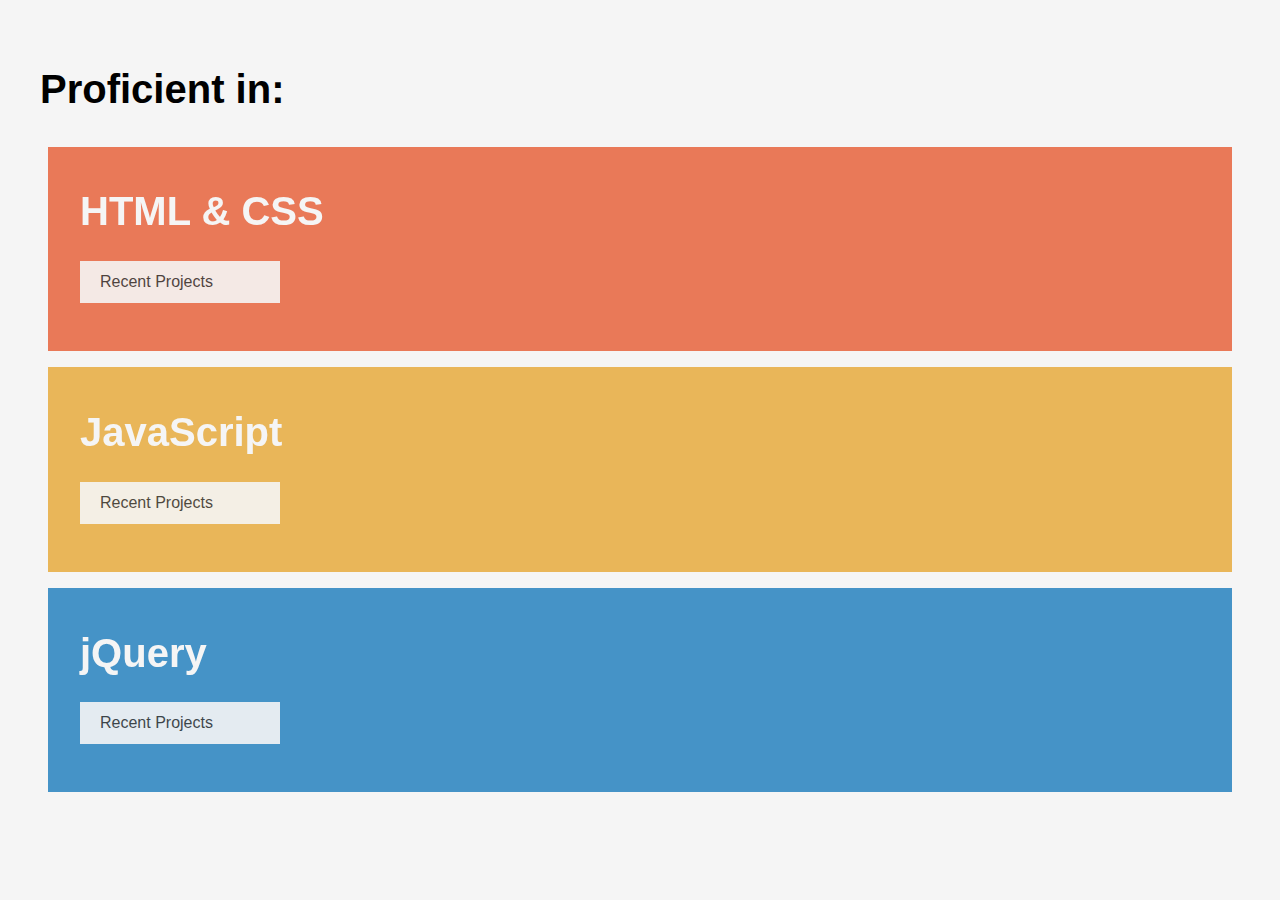
<file: index.html>
<!DOCTYPE html>
<html>
<head>
  <link rel='stylesheet' type='text/css' href='css/styles.css'>
</head>

<body>

  <h1>Proficient in:</h1>
  <div class='skillset'>
    <div class='skill-html'>
      <h1>HTML &amp; CSS</h1>
      <p class='description'>
        <div class='projects-button'>Recent Projects</div>
        <ul class='projects'>
          <li>Broadway</li>
          <li>MOVE</li>
        </ul>
      </p>
    </div>

    <div class='skill-js'>
      <h1>JavaScript</h1>
      <p class='description'>
        <div class='projects-button'>Recent Projects</div>
        <ul class='projects'>
          <li>Password Validator</li>
          <li>Whale Talk</li>
        </ul>
      </p>
    </div>

    <div class='skill-jquery'>
      <h1>jQuery</h1>
      <p class='description'>
        <div class='projects-button'>Recent Projects</div>
        <ul class='projects'>
          <li>Coming soon...</li>
        </ul>
      </p>
    </div>
  </div>
<script src='https://code.jquery.com/jquery-3.1.0.min.js'></script>
<script src="js/main.js"></script>
</body>

</html>
</file>
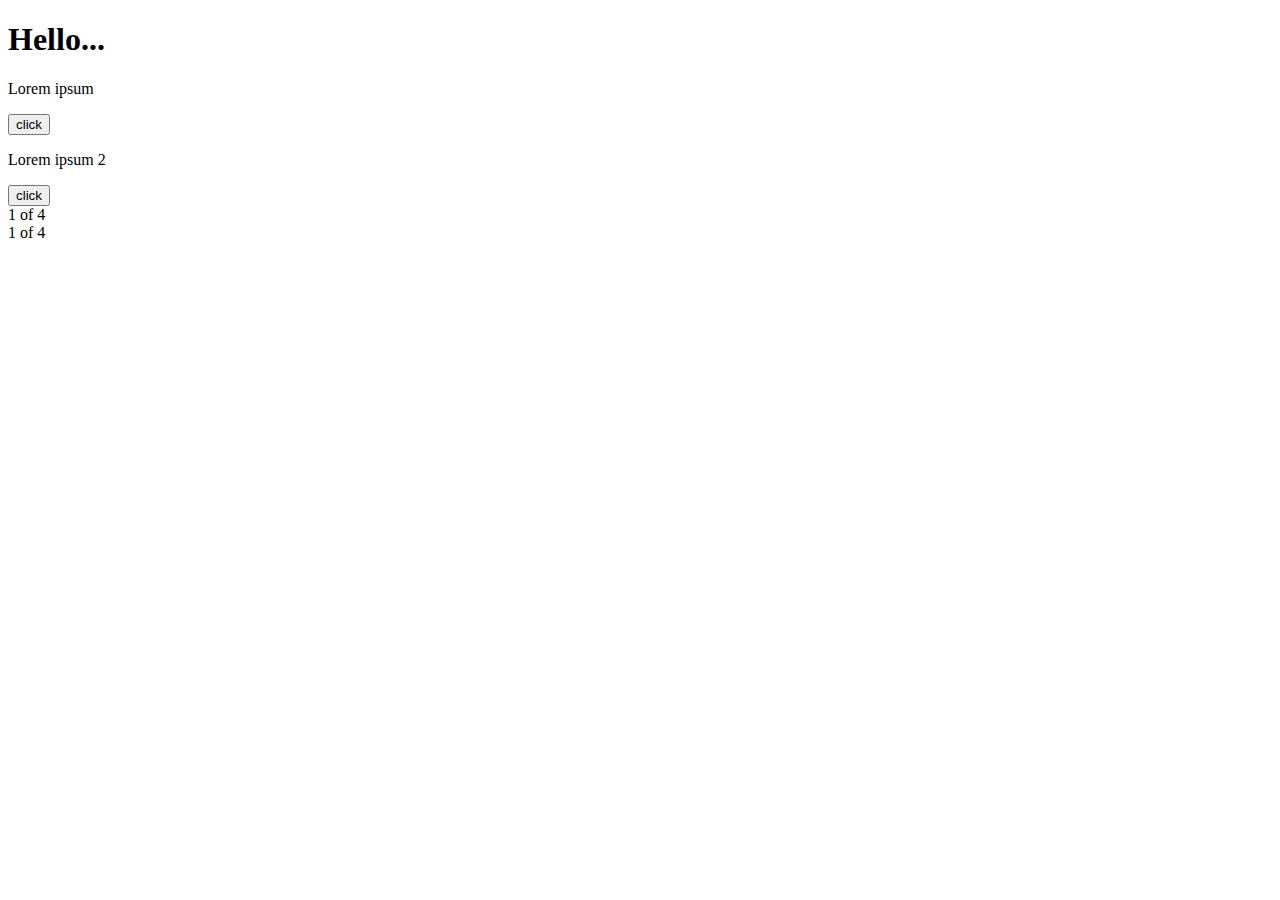
<file: jQueryPlay/index.html>
<!DOCTYPE html>
<html>
<head>
	<title>jQueryPlay</title>
	<h1 onclick="$(this).hide()">Hello...</h1>

	<script   src="https://code.jquery.com/jquery-3.1.1.min.js"   integrity="sha256-hVVnYaiADRTO2PzUGmuLJr8BLUSjGIZsDYGmIJLv2b8="   crossorigin="anonymous"></script>
</head>
<body>
<div class="section group">
	<div class="col span_1_of_4">
	<p>Lorem ipsum</p>
	<button>click</button>
	</div>
	<div class="col span_1_of_4">
	<p class="para">Lorem ipsum 2</p>
	<button id="btn">click</button>
	</div>
	<div class="col span_1_of_4">
	1 of 4
	</div>
	<div class="col span_1_of_4">
	1 of 4
	</div>
</div>
<script>
	$("button").click(function() {
		$("p").hide();
	});
	$("button").dblclick(function() {
		$("p").show();
	});

	$("document").ready(function() {
		$("#btn").click(function() {
			$(".para").removeClass(".para")addClass("second");
		});
	});
</script>

</body>
</html>
</file>
<file: css/styles.css>
body {
  font-family: Helvetica;
  padding: 2em;
  background-color: whitesmoke;
}

h1 {
  font-size: 2.5em;
}

.skillset {
  display: flex;
  justify-content: space-between;
  flex-wrap: wrap;
}

.skill-html {
  background-color: #E55126;
}

.skill-js {
  background-color: #E5A227;
}

.skill-jquery {
  background-color: #0C73B8;
}

.skill-html,
.skill-js,
.skill-jquery {
  width: 100%;
  padding: 1em 3em 2em 2em;
  margin: 0.5em;
  color: whitesmoke;
}

.projects-button {
  padding: 0.75em 1.25em;
  background-color: whitesmoke;
  opacity: 0.9;
  width: 10em;
  color: black;
}

ul {
  list-style: none;
  padding: 0;
}

.projects {
  margin: 1em 0;
}

.active {
  background-color: #333333;
  color: whitesmoke;
}
</file>
